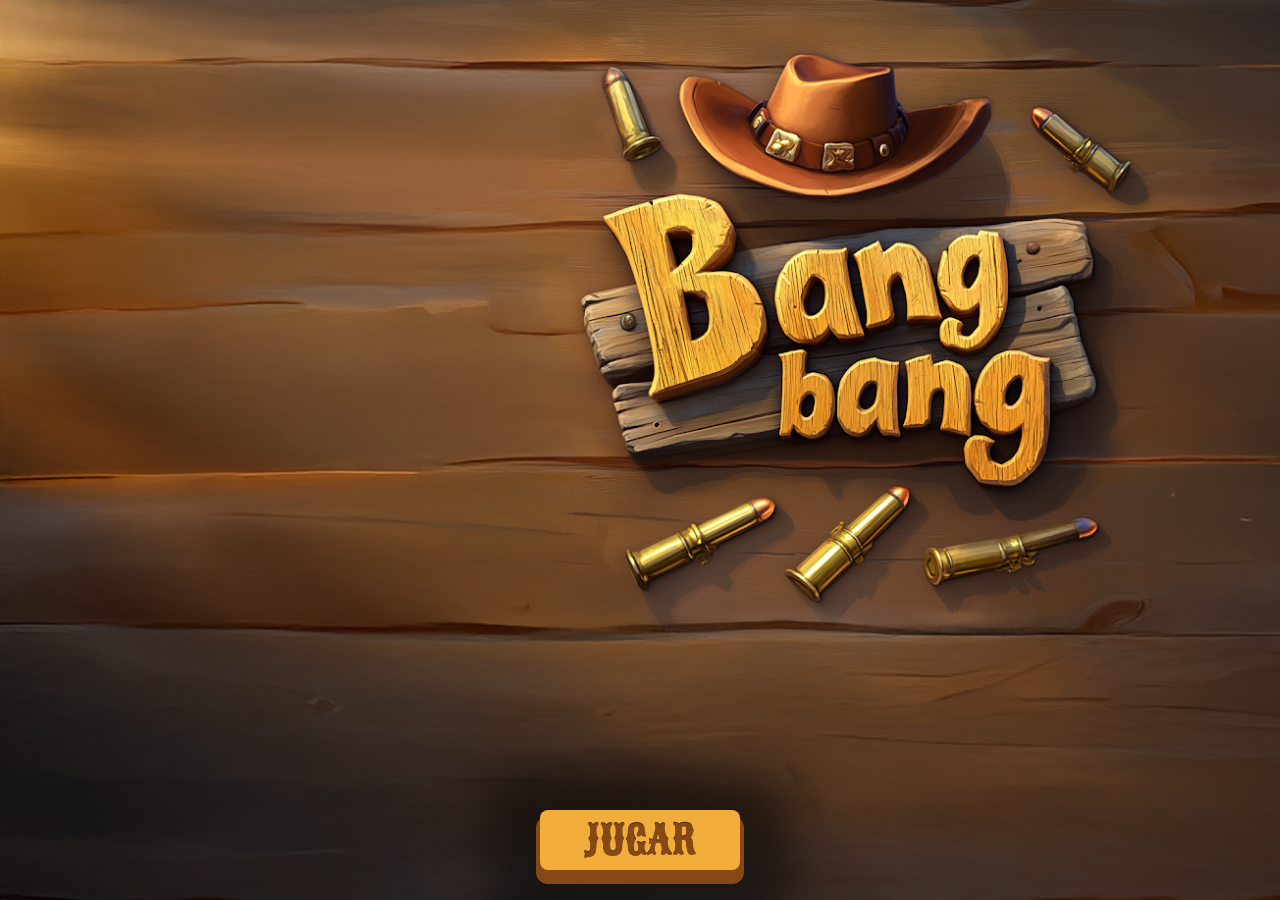
<file: index.html>
<!DOCTYPE html>
<html lang="en">

<head>
    <meta charset="UTF-8">
    <meta name="viewport" content="width=device-width, initial-scale=1.0">
    <title>BANG BANG</title>
    <link rel="stylesheet" href="styles.css">
    <link rel="preconnect" href="https://fonts.googleapis.com">
    <link rel="preconnect" href="https://fonts.gstatic.com" crossorigin>
    <link href="https://fonts.googleapis.com/css2?family=Sancreek&display=swap" rel="stylesheet">
    <link rel="manifest" href="manifest.webmanifest">
</head>

<body>
    <div class="bg-transicion"></div>
    <div class="bg-inicio">
        <button class="btn-inicio" onclick="jugar()">JUGAR</button>
    </div>
</body>

<script type="text/javascript" src="funciones.js"></script>

</html>
</file>
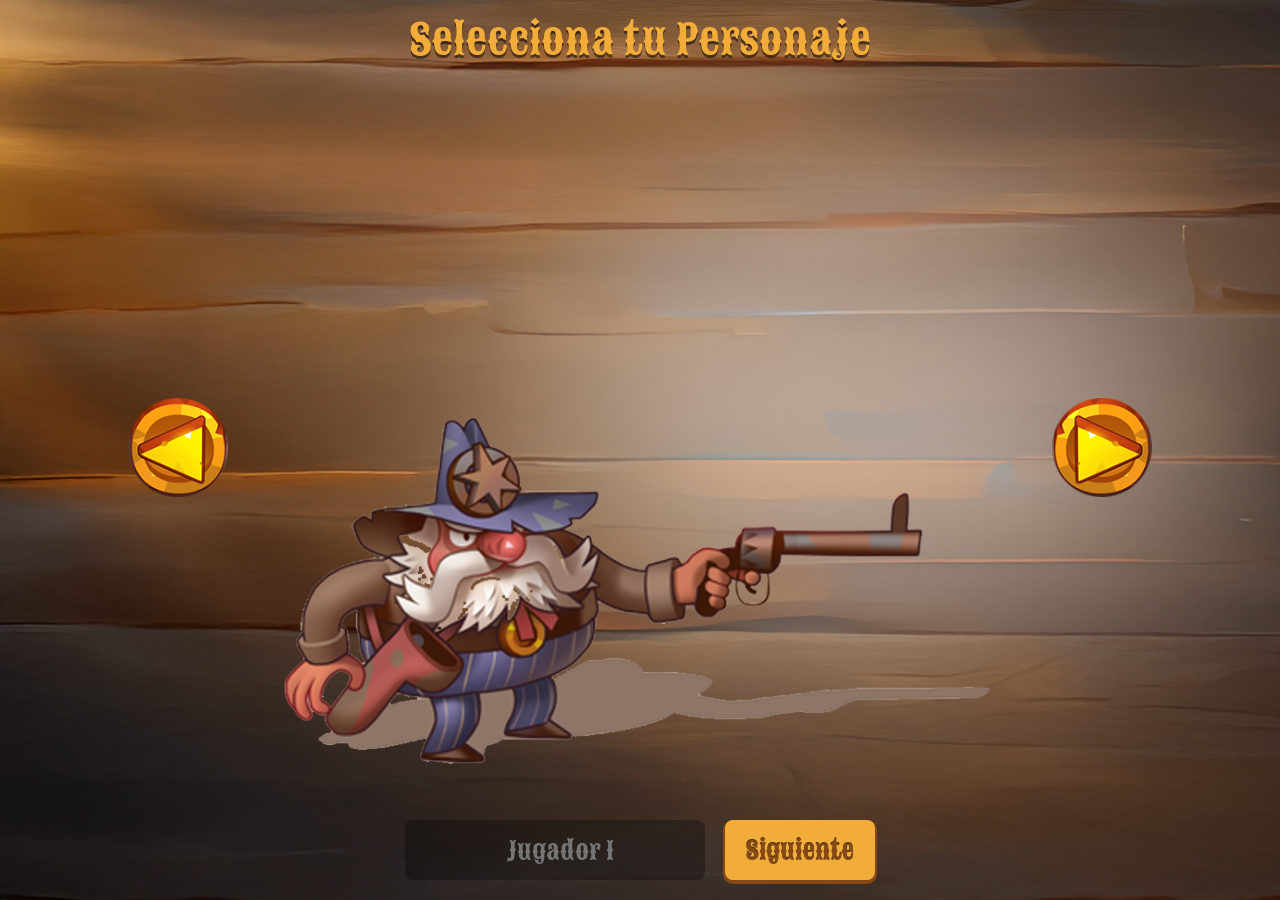
<file: personaje.html>
<!DOCTYPE html>
<html lang="en">

<head>
    <meta charset="UTF-8">
    <meta name="viewport" content="width=device-width, initial-scale=1.0">
    <title>Personaje 1</title>
    <link rel="stylesheet" href="styles.css">
    <link rel="preconnect" href="https://fonts.googleapis.com">
    <link rel="preconnect" href="https://fonts.gstatic.com" crossorigin>
    <link href="https://fonts.googleapis.com/css2?family=Sancreek&display=swap" rel="stylesheet">
    <link rel="manifest" href="manifest.webmanifest">

</head>

<body>
    <div class="bg-transicion bg-transicion-show"></div>
    <div class="bg-personaje">
        <div class="titulo">
            <h1>Selecciona tu Personaje</h1>
        </div>
        <div class="personajes">
            <button class="anterior" onclick="anteriorPersonaje()">
                <img src="img/left.png">
            </button>
            <div class="personaje">
                <img src="img/p1.png" id="personaje">
            </div>
            <button class="siguiente" onclick="siguientePersonaje()">
                <img src="img/right.png">
            </button>
        </div>

        <div class="barra">
            <input type="text" id="jugador1" placeholder="Jugador 1" class="txt-nombre">
            <button class="btn-siguiente" onclick="personaje2()">
                Siguiente
            </button>
        </div>
    </div>
</body>
<script type="text/javascript" src="funciones.js"></script>
<script type="text/javascript">
    window.addEventListener('load', quitarBG)
</script>

</html>
</file>
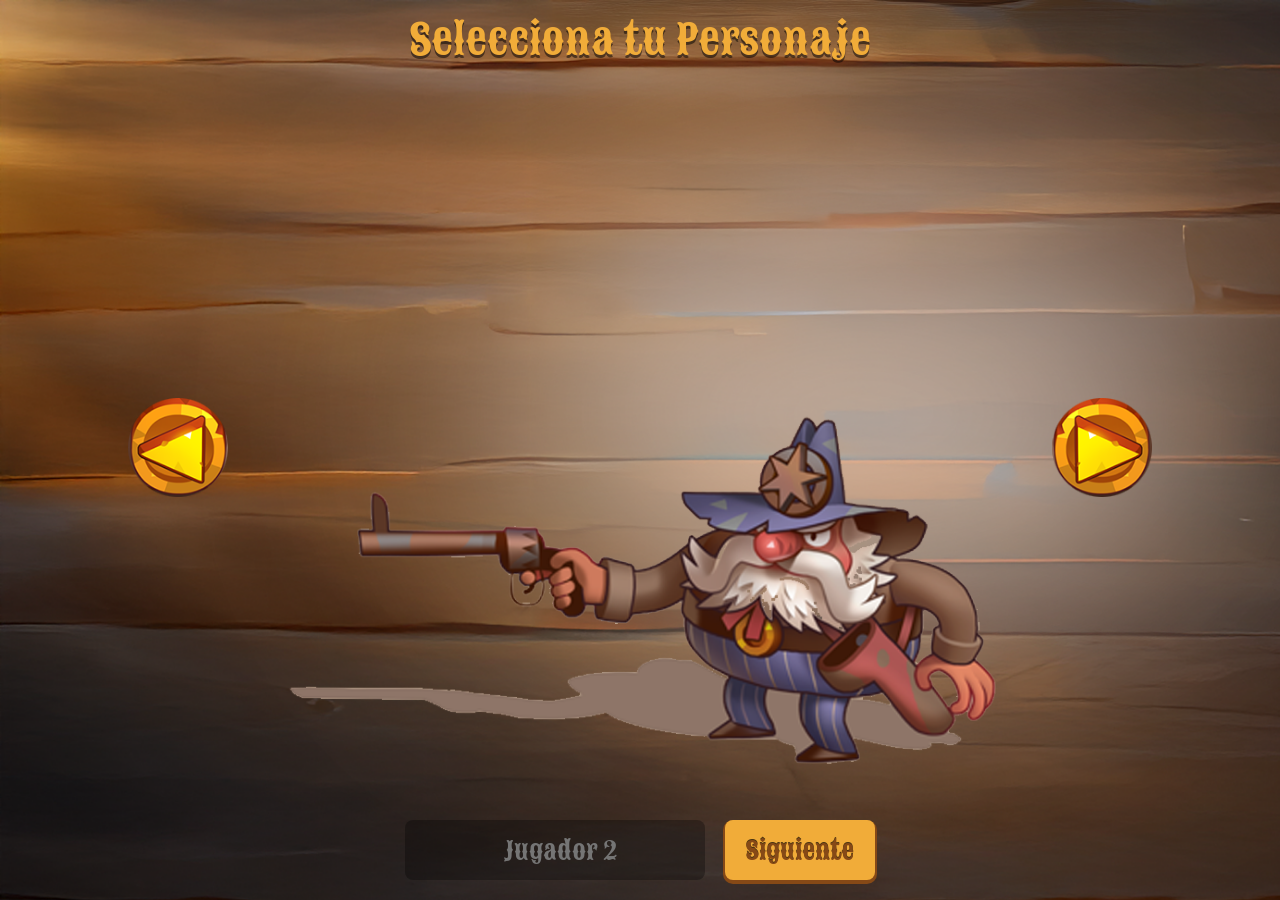
<file: personaje2.html>
<!DOCTYPE html>
<html lang="en">

<head>
    <meta charset="UTF-8">
    <meta name="viewport" content="width=device-width, initial-scale=1.0">
    <title>Personaje 2</title>
    <link rel="stylesheet" href="styles.css">
    <link rel="preconnect" href="https://fonts.googleapis.com">
    <link rel="preconnect" href="https://fonts.gstatic.com" crossorigin>
    <link href="https://fonts.googleapis.com/css2?family=Sancreek&display=swap" rel="stylesheet">
    <link rel="manifest" href="manifest.webmanifest">

</head>

<body>
    <div class="bg-transicion bg-transicion-show"></div>
    <div class="bg-personaje">
        <div class="titulo">
            <h1>Selecciona tu Personaje</h1>
        </div>
        <div class="personajes">
            <button class="anterior" onclick="anteriorPersonaje()">
                <img src="img/left.png">
            </button>
            <div class="personaje">
                <img id="personaje" src="img/p1.png" style="transform: rotateY(180deg);">
            </div>
            <button class="siguiente" onclick="siguientePersonaje()">
                <img src="img/right.png">
            </button>
        </div>

        <div class="barra">
            <input type="text" id="jugador2" placeholder="Jugador 2" class="txt-nombre">
            <button class="btn-siguiente" onclick="comenzarJuego()">
                Siguiente
            </button>
        </div>
    </div>
</body>
<script type="text/javascript" src="funciones.js"></script>
<script type="text/javascript">
    window.addEventListener('load', quitarBG)
</script>

</html>
</file>
<file: styles.css>
* {
    margin: 0;
    padding: 0;
    font-family: "Sancreek", serif;
    font-weight: 400;
    font-style: normal;
}

body,
html {
    overflow: hidden;
}

.bg-inicio {
    background-image: url("img/main.png");
    background-size: cover;
    position: absolute;
    top: 0px;
    left: 0px;
    width: 100%;
    height: 100%;
    display: block;
}

.btn-inicio {
    width: 200px;
    height: 60px;
    border-radius: 8px;
    border: none;
    font-size: 40px;
    background: #f1ac39;
    color: #864916;
    position: absolute;
    bottom: 30px;
    left: calc(50% - 100px);
    text-shadow: 0px -1px 0px rgba(0, 0, 0, .7);
    box-shadow: 0px 10px 0px 4px #864916, 0px 10px 50px 50px rgba(0, 0, 0, .5);
}

.btn-inicio:active {
    box-shadow: 0px 4px 0px 4px #864916, 0px 5px 25px 25px rgba(0, 0, 0, .5);
    background: #f1ac39;
    bottom: 24px;
}

.bg-transicion {
    background: rgba(0, 0, 0, 1);
    position: absolute;
    top: 0px;
    left: 0px;
    width: 100%;
    height: 100%;
    opacity: 0;
    transition: opacity 1.1s ease, filter 1.1s ease;
    filter: blur(0px);
    pointer-events: none;
}

.bg-transicion-show {
    opacity: 1;
    filter: blur(0px);
    z-index: 99999;
}

.bg-transicion-hide {
    opacity: 0;
    filter: blur(2px);
}

.bg-personaje {
    background-image: url("img/bg_personaje.png");
    background-size: cover;
    display: block;
    width: 100%;
    height: 100%;
    position: absolute;
    top: 0px;
    left: 0px;
}

.titulo {
    float: left;
    width: 100%;
    height: 80px;
    text-align: center;
    color: #f1ac39;
    text-shadow: 0px 3px 0px rgba(0, 0, 0, .5);
    font-size: 1.3em;
    line-height: 80px;
}

.personajes {
    float: left;
    width: 100%;
    height: calc(100% - 160px);
}

.anterior {
    margin-left: 10%;
    width: 100px;
    height: 100%;
    float: left;
    outline: none;
    border: none;
    background: none;
}

.anterior img {
    width: 100%;
}

.personaje {
    float: left;
    width: calc(80% - 200px);
    height: 100%;
    text-align: center;
    animation: p1 2s ease-in-out infinite;
}

@keyframes p1 {
    0% {
        transform: scaleY(1);
    }

    50% {
        transform: scaleY(1.05) translateY(-5px);
    }

    100% {
        transform: scaleY(1);
    }
}

@keyframes p2 {
    0% {
        transform: scaleY(1) rotateY(180deg);
    }

    50% {
        transform: scaleY(1.05) rotateY(180deg) translateY(-5px);
    }

    100% {
        transform: scaleY(1) rotateY(180deg);
    }
}

.personaje img {
    height: 100%;
}

.siguiente {
    width: 100px;
    height: 100%;
    float: left;
    outline: none;
    border: none;
    background: none;
}

.siguiente img {
    width: 100%;
}

.barra {
    float: left;
    width: 100%;
    height: 80px;
    background: none;
}

.txt-nombre {
    width: 300px;
    height: 60px;
    border-radius: 8px;
    border: none;
    font-size: 25px;
    background: rgba(0, 0, 0, .3);
    color: white;
    padding-left: 10px;
    box-sizing: border-box;
    float: left;
    text-align: center;
    outline: none;
    margin-left: calc(50% - 235px);
}

.btn-siguiente {
    width: 150px;
    height: 60px;
    border-radius: 8px;
    box-shadow: 0px 2px 0px 2px #864916;
    border: none;
    font-size: 25px;
    background: #f1ac39;
    color: #864916;
    position: relative;
    float: left;
    text-shadow: 0px -1px 0px rgba(0, 0, 0, .7);
    margin-left: 20px;
}

.bg-juego {
    position: fixed;
    top: 0px;
    left: 0px;
    width: 100%;
    height: 100%;
    background-size: 94% auto;
    background-position: center 52%;
    background-repeat: no-repeat;
    background-color: #d8d0c1;
    display: flex;
    align-items: flex-end;
    overflow: hidden;
}

.left {
    width: 50%;
    height: 100%;
    position: relative;
}

.p1 {
    position: absolute;
    left: 6%;
    bottom: 4%;
    width: min(50vw, 760px);
    height: min(82vh, 700px);
    animation: p1 2s ease-in-out infinite;
    transition: .5s all;
    --personaje-img: none;
}

.right {
    width: 50%;
    height: 100%;
    position: relative;
}

.p2 {
    position: absolute;
    right: 2.5%;
    bottom: 3%;
    width: min(50vw, 760px);
    height: min(82vh, 700px);
    animation: p1 2s ease-in-out infinite;
    transition: .5s all;
    --personaje-img: none;
}

.p1::after,
.p2::after {
    content: "";
    position: absolute;
    inset: 0px;
    background-image: var(--personaje-img);
    background-repeat: no-repeat;
    background-size: contain;
    background-position: center bottom;
}

.p2::after {
    transform: rotateY(180deg);
}

.p1 h2 {
    position: fixed;
    top: 1%;
    left: 3%;
    color: #ffffff;
    font-size: clamp(36px, 4.2vw, 64px);
    text-shadow: 2px 2px 0px #000000, -2px -2px 0px #000000, -2px 2px 0px #000000, 2px -2px 0px #000000;
    text-transform: lowercase;
    z-index: 10;
}

.p2 h2 {
    position: fixed;
    top: 1%;
    right: 3%;
    color: #ffffff;
    font-size: clamp(36px, 4.2vw, 64px);
    text-shadow: 2px 2px 0px #000000, -2px -2px 0px #000000, -2px 2px 0px #000000, 2px -2px 0px #000000;
    text-transform: lowercase;
    z-index: 10;
}

@media (max-width: 900px) {
    .bg-juego {
        background-size: cover;
        background-position: center;
    }

    .p1,
    .p2 {
        width: min(56vw, 470px);
        height: min(66vh, 500px);
    }

    .p1 {
        left: 4%;
        bottom: 3%;
    }

    .p2 {
        right: 1%;
        bottom: 2.5%;
    }

    .p1 h2,
    .p2 h2 {
        font-size: clamp(26px, 6.4vw, 40px);
    }
}

.conteo {
    display: block;
    width: 100%;
    height: 100%;
    position: absolute;
    z-index: 99999;
    background: rgba(0, 0, 0, .5);
}

.msj,
.no1,
.no2,
.no3 {
    width: 100%;
    position: absolute;
    height: 200px;
    top: calc(50% - 100px);
    text-align: center;
    font-size: 4em;
    line-height: 200px;
    opacity: 0;
    transition: .3s all;
    color: #f1ac39;
    text-shadow: 0px 3px 0px rgba(0, 0, 0, .5);
}

.no1 img,
.no2 img,
.no3 img {
    height: 100%;
}

.bounceFromTop {
    animation-name: bounceFromTop
}

@keyframes bounceFromTop {

    0%,
    25%,
    55%,
    85%,
    100% {
        animation-timing-function: ease-out;
        transform: translate3d(0, 0, 0);
    }

    41%,
    44% {
        animation-timing-function: ease-in;
        transform: translate3d(0, -20px, 0) scale3d(1, 1.1, 1);
    }

    70% {
        animation-timing-function: ease-in;
        transform: translate3d(0, -20px, 0);
    }

    90% {
        transform: translate3d(0, -4px, 0)
    }
}

.ganador {
    width: 100%;
    height: 100%;
    position: absolute;
    left: 0px;
    top: 0px;
    z-index: 99999999;
}

.personajeGanador {
    text-align: center;
    height: 100%;
}

.personajeGanador img {
    height: 80%;
    margin-top: -80px;
    animation-name: bounceFromTop;
    animation-iteration-count: infinite;
    animation-duration: 1s;
}

.ganador h1 {
    font-size: 4em;
    color: #f1ac39;
    text-shadow: 0px 3px 0px rgba(0, 0, 0, .5);
}

.restart {
    width: 400px;
    height: 60px;
    border-radius: 8px;
    box-shadow: 0px 10px 0px 4px #864916, 0px 10px 50px 50px rgba(0, 0, 0, .5);
    border: none;
    font-size: 40px;
    background: #864916;
    position: absolute;
    bottom: 30px;
    left: calc(50% - 200px);
    text-shadow: 0px -1px 0px rgba(0, 0, 0, .7);
    transition: .1s all;
}

.restart:active {
    box-shadow: 0px 4px 0px 4px #864916, 0px 10px 50px 50px rgba(0, 0, 0, .5);
    background: #f1ac39;
    bottom: 24px;
}

/* Contenedor general de vidas para ambos */
.vidas1,
.vidas2 {
    position: fixed;
    /* Se quedan fijas arriba */
    top: 70px;
    /* Ajusta según qué tan abajo del nombre las quieras */
    width: auto;
    height: 40px;
    /* Tamaño del área de las calaveras */
    display: flex;
    /* Usamos flexbox para alinearlas horizontalmente */
    gap: 5px;
    /* Espacio entre cada calaverita */
    z-index: 100;
    /* Por encima de todo */
}

.vidas1 {
    left: 3%;
    /* Alineado con el nombre del Jugador 1 */
    flex-direction: row;
}

.vidas2 {
    right: 3%;
    /* Alineado con el nombre del Jugador 2 */
    flex-direction: row-reverse;
    /* Las vidas del P2 se llenan de derecha a izquierda */
}

/* Estilo de la imagen de la calaverita */
.vidas1 img,
.vidas2 img {
    height: 100%;
    /* Que ocupen el alto del contenedor (40px) */
    width: auto;
    filter: drop-shadow(2px 2px 2px rgba(0, 0, 0, 0.5));
    /* Sombra para que resalten */
}
</file>
